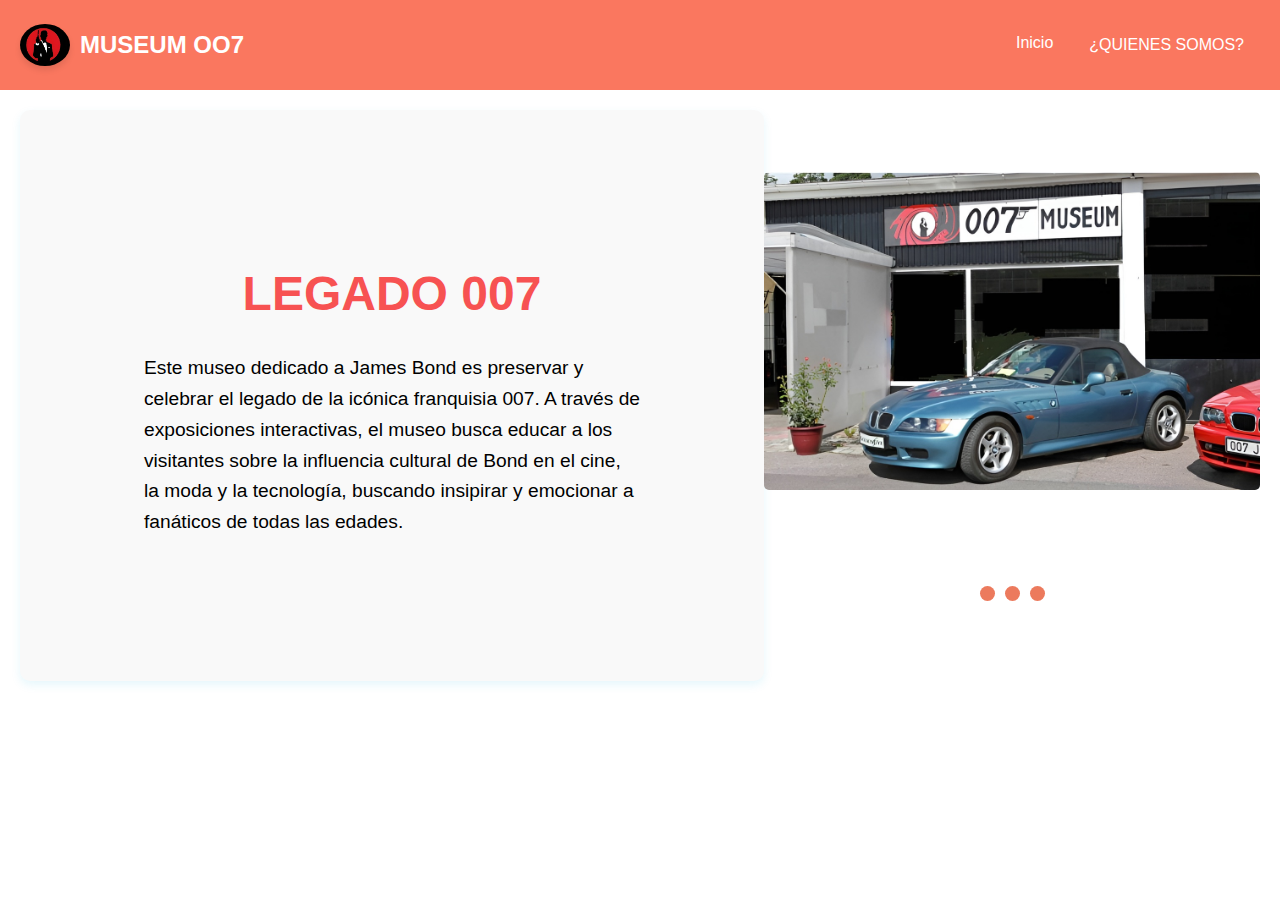
<file: HTML/mision.html>
<!DOCTYPE html>
<html lang="es"> <!-- Declara que el documento está escrito en HTML5 y que el idioma principal es español. -->
<head>
    <meta charset="UTF-8"> <!-- Define la codificación de caracteres del documento como UTF-8, lo cual es necesario para representar caracteres especiales y acentos correctamente. -->
    <meta name="viewport" content="width=device-width, initial-scale=1.0"> <!-- Configura la página para que sea responsive, ajustándose al ancho de la pantalla del dispositivo. Esto es esencial para la usabilidad en dispositivos móviles. -->
    <title>Legado de 007 - James Bond</title> <!-- Título de la página que aparece en la pestaña del navegador y en los resultados de búsqueda. -->
    <link rel="stylesheet" href="../CSS/mision.css"> <!-- Vincula una hoja de estilo externa llamada "styles1.css" para dar formato y estilo al contenido del HTML. -->
</head>
<body>
    <!-- Encabezado del sitio web que contiene el logo, el título y la barra de navegación -->
    <header>
        <div class="logo-titulo">
            <img id="icono1" src="../imagenesss/LOGO1.jpg" alt="Soluciones">      <!-- Imagen del logo de la empresa con un identificador único (id). -->
            <h1 id="superior"> MUSEUM OO7 </h1>                                    <!-- Título de la empresa con un identificador único (id) para estilo personalizado. -->
        </div>
        <nav class="navbar">  
            <ul class="menu">                                                    <!-- Lista no ordenada para el menú de navegación principal. -->
                <li><a href="../index.html">Inicio</a></li>                        <!-- Enlace al inicio de la página. -->
                <li class="dropup">                                              <!-- Elemento de menú con submenú (dropup). -->
                    <button class="dropbtn">¿QUIENES SOMOS?</button>                   <!-- Botón que activa el submenú. -->
                    <div class="dropup-content">                                <!-- Contenedor para los elementos del submenú. -->
                        <a href="mision.html">VISITANOS</a>                        <!-- Enlace a la página de Misión. -->
                        <a href="servicios.html">EXPOSICIONES</a>                            <!-- Enlace a la página de Visión. -->              <!-- Enlace a la página de Principios. -->
                    </div>
                </li>                          <!-- Enlace a la sección de Contactos. -->
            </ul>
        </nav>
    </header>
    <!-- Contenedor principal para la sección de misión y galería de imágenes -->
    <div class="container">
        <!-- Sección de texto explicativo sobre la misión de la empresa -->
        <div class="mission-text">
            <h1>LEGADO 007</h1> <!-- Título principal de la sección de misión. -->
            <p>
               Este museo dedicado a James Bond es preservar y celebrar el legado de la icónica franquisia 007. A través de exposiciones
               interactivas, el museo busca educar a los visitantes sobre la influencia cultural de Bond en el cine, la moda y la tecnología,
               buscando insipirar y emocionar a fanáticos de todas las edades.
            </p> <!-- Descripción detallada de la misión de la empresa. -->
        </div>
        <!-- Galería de imágenes con un carrusel de control de radio -->
        <div class="image-gallery">
            <!-- Botones de radio para controlar manualmente la galería de imágenes -->
            <input type="radio" name="slider" id="slide1" checked> <!-- Primer botón de radio, activado por defecto para mostrar la primera imagen. -->
            <input type="radio" name="slider" id="slide2"> <!-- Segundo botón de radio para la segunda imagen. -->
            <input type="radio" name="slider" id="slide3"> <!-- Tercer botón de radio para la tercera imagen. -->

            <div class="slides"> <!-- Contenedor de todas las diapositivas de la galería. -->
                <!-- Primera diapositiva de la galería -->
                <div class="slide">
                   <img src= "../imagenesss/imagen3.jpg"alt=""> <!-- Imagen de la primera diapositiva, con un enlace absoluto a la imagen en línea. -->
                </div>
                <!-- Segunda diapositiva de la galería -->
                <div class="slide">
                    <img src= "../imagenesss/imagen4.jpg" alt=""> <!-- Imagen de la segunda diapositiva, con un enlace absoluto a la imagen en línea. -->
                </div>
                <!-- Tercera diapositiva de la galería -->
                <div class="slide">
                    <img src="../imagenesss/imagen5.jpg" alt=""> <!-- Imagen de la tercera diapositiva, con un enlace absoluto a la imagen en línea. -->
                </div>
            </div>

            <!-- Controles de navegación manual del slider, permiten al usuario seleccionar manualmente una diapositiva -->
            <div class="navigation">
                <label for="slide1"></label> <!-- Botón manual que selecciona la primera imagen de la galería. -->
                <label for="slide2"></label> <!-- Botón manual que selecciona la segunda imagen de la galería. -->
                <label for="slide3"></label> <!-- Botón manual que selecciona la tercera imagen de la galería. -->
            </div>
        </div>
    </div>
</body>
</html>
</file>
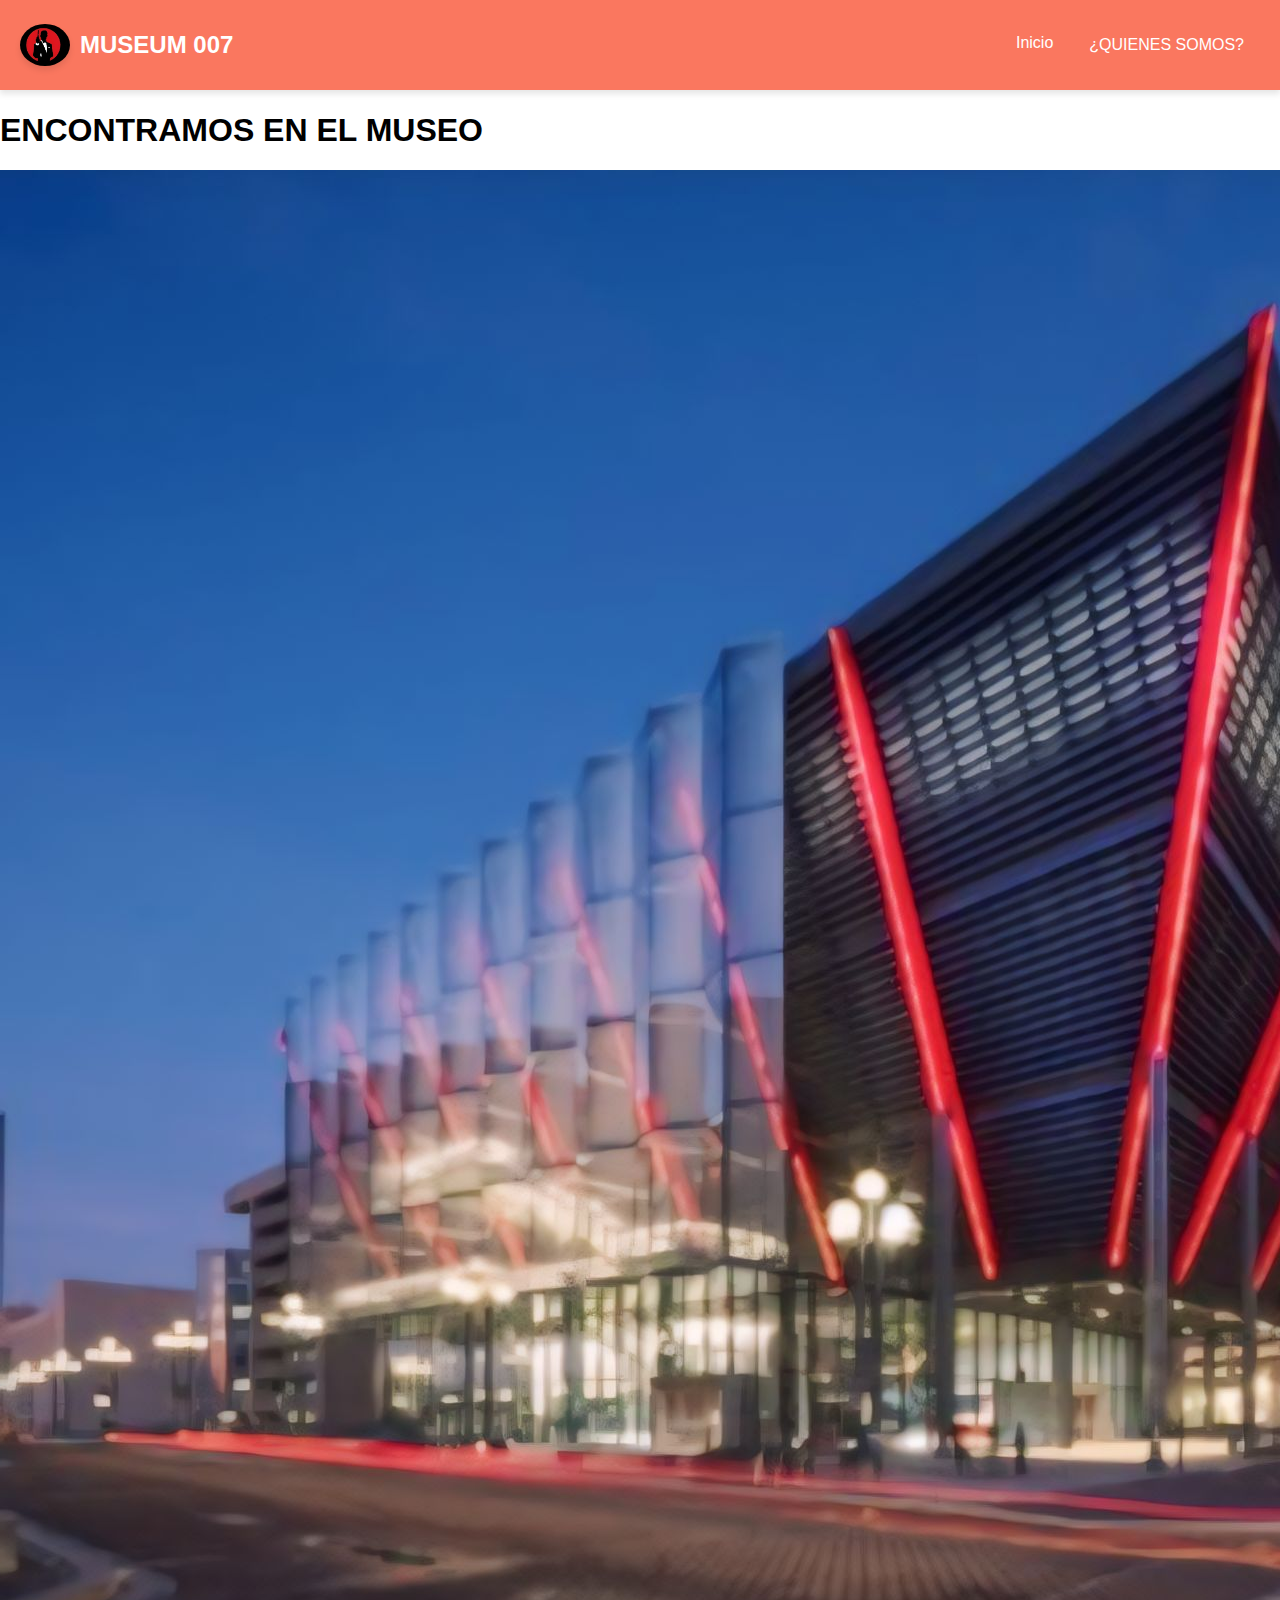
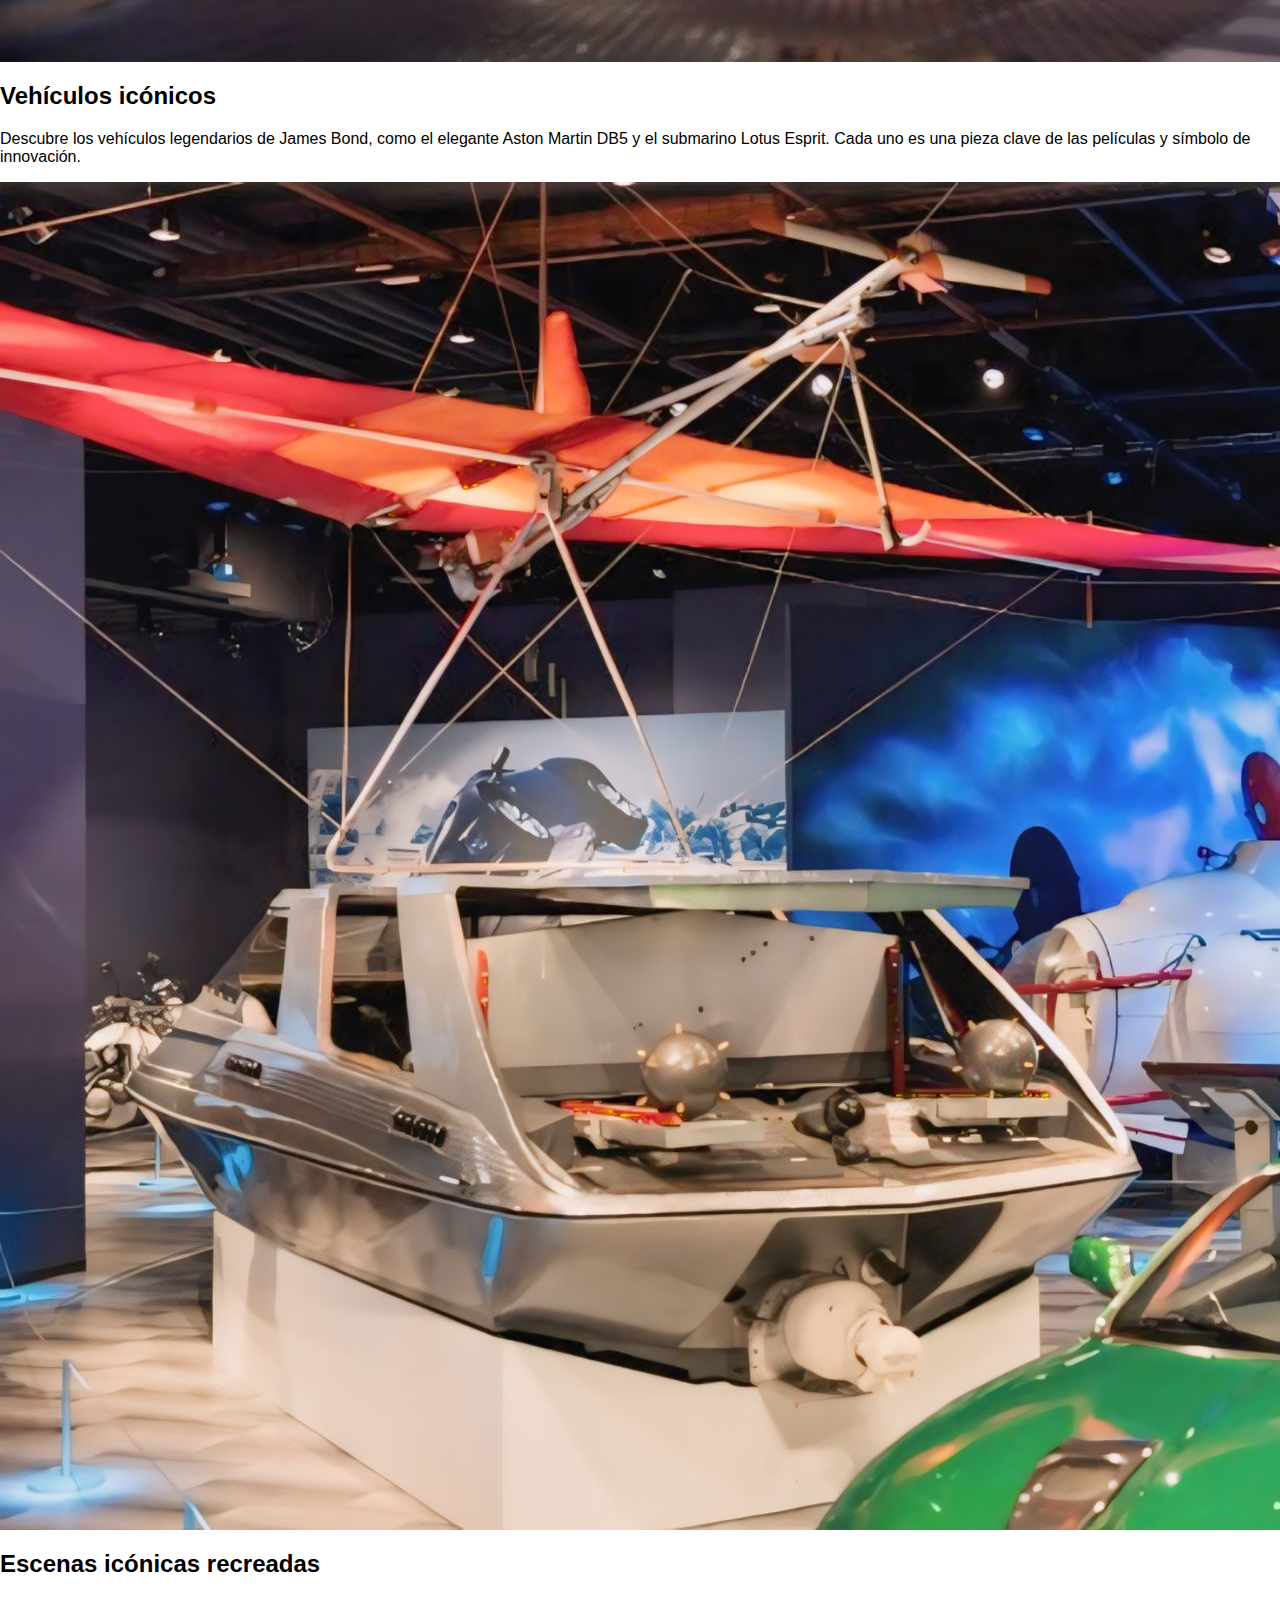
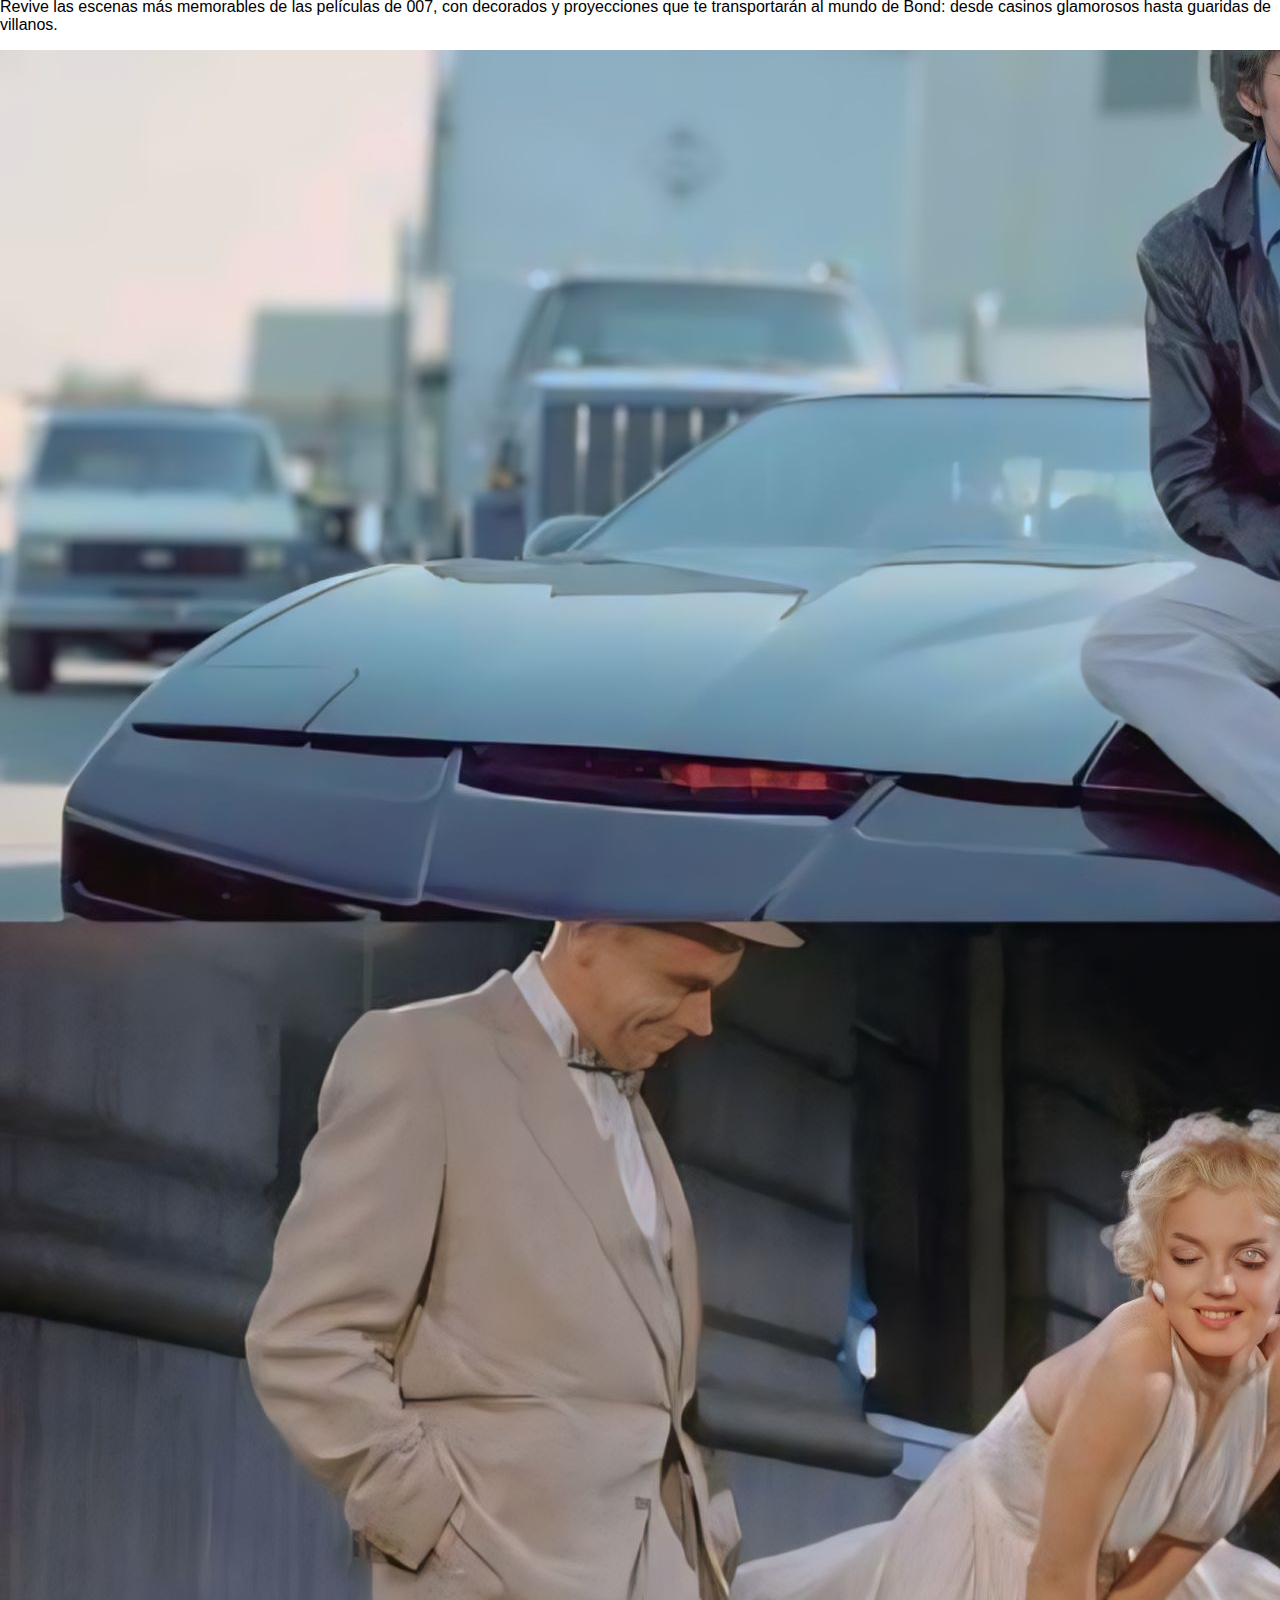
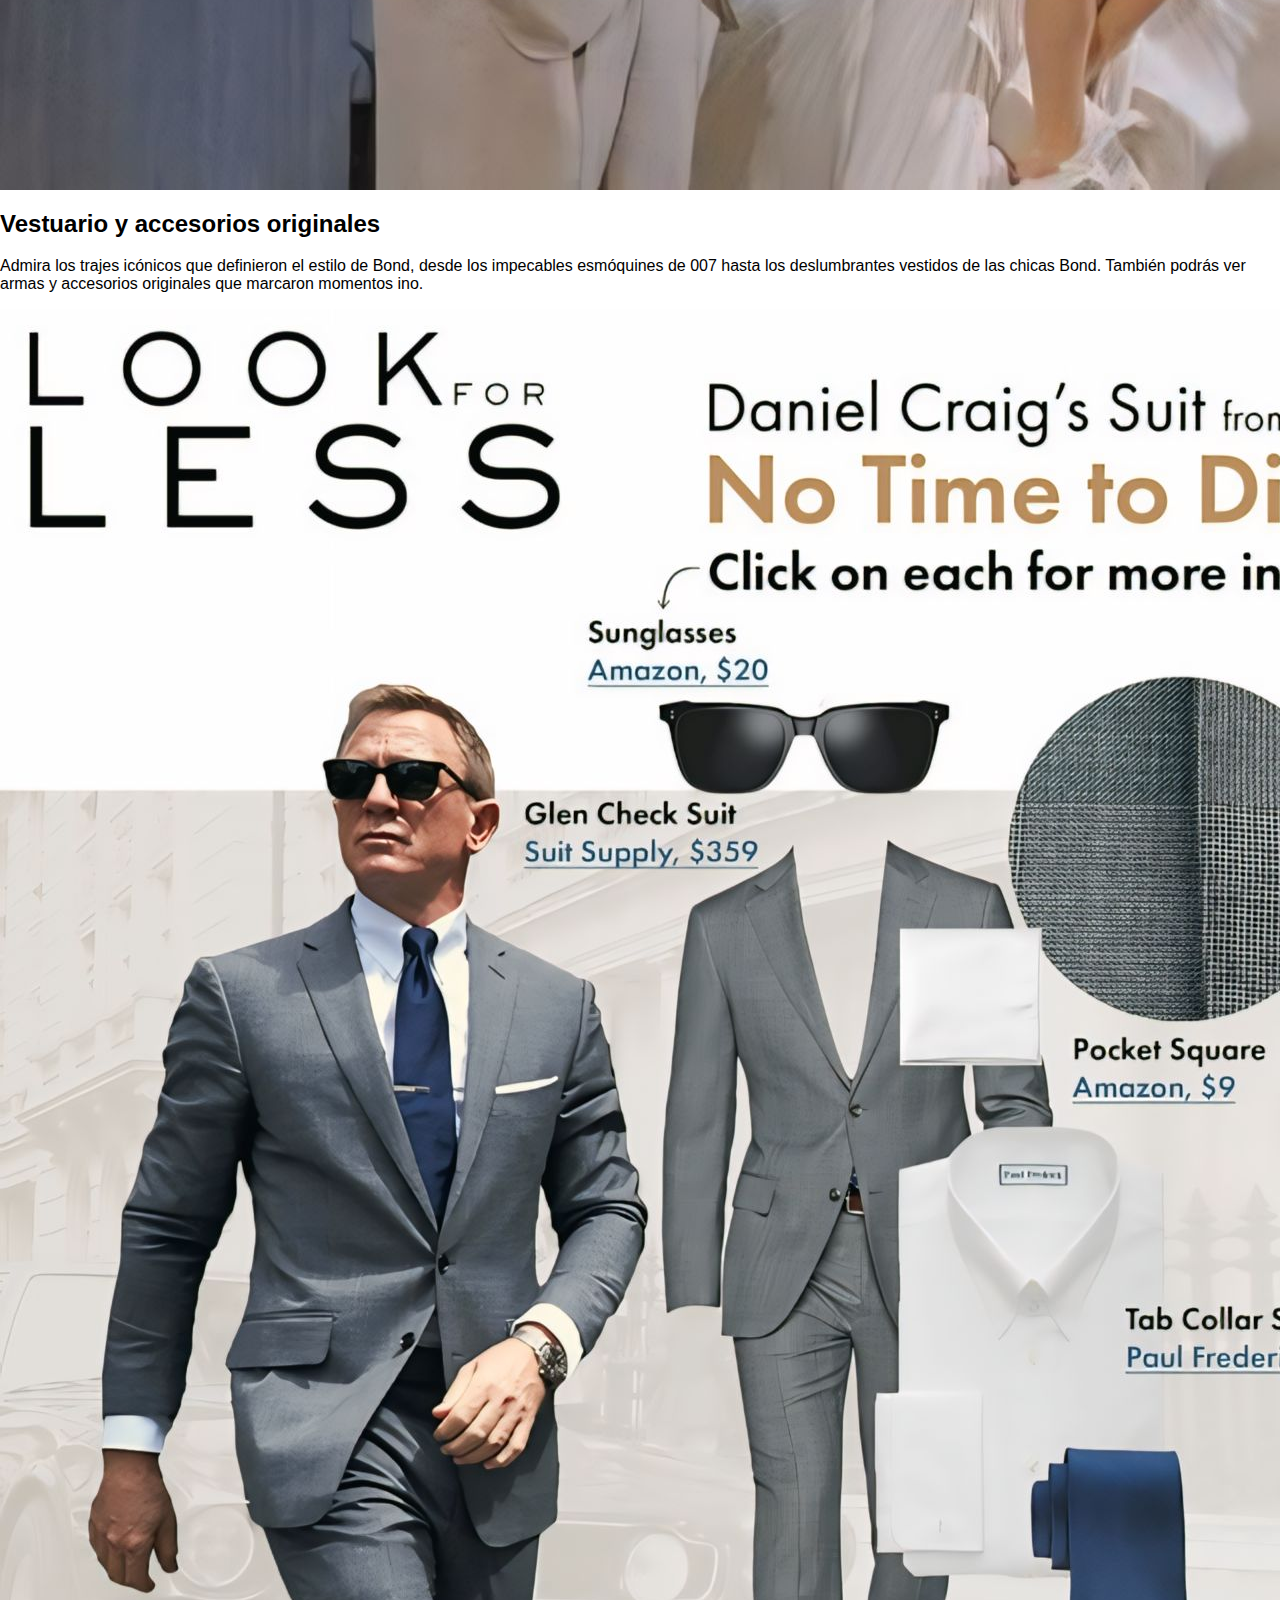
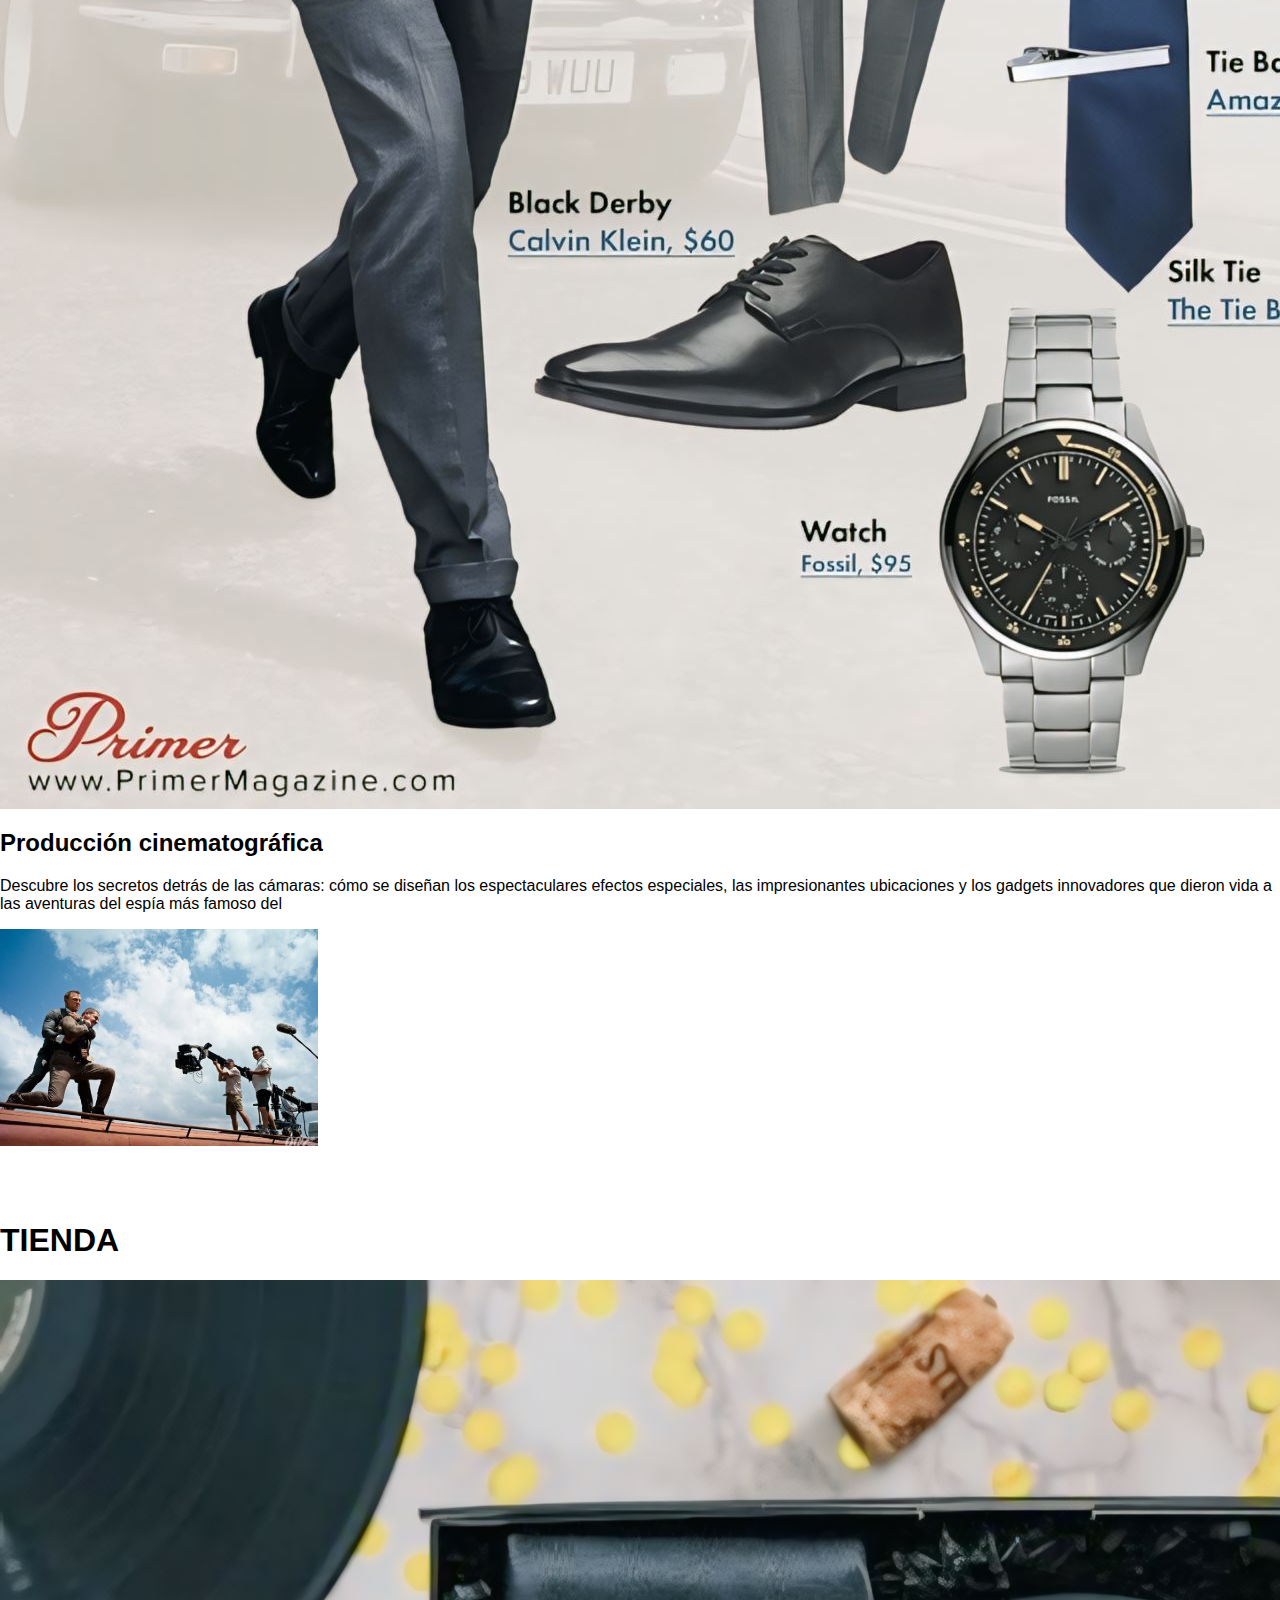
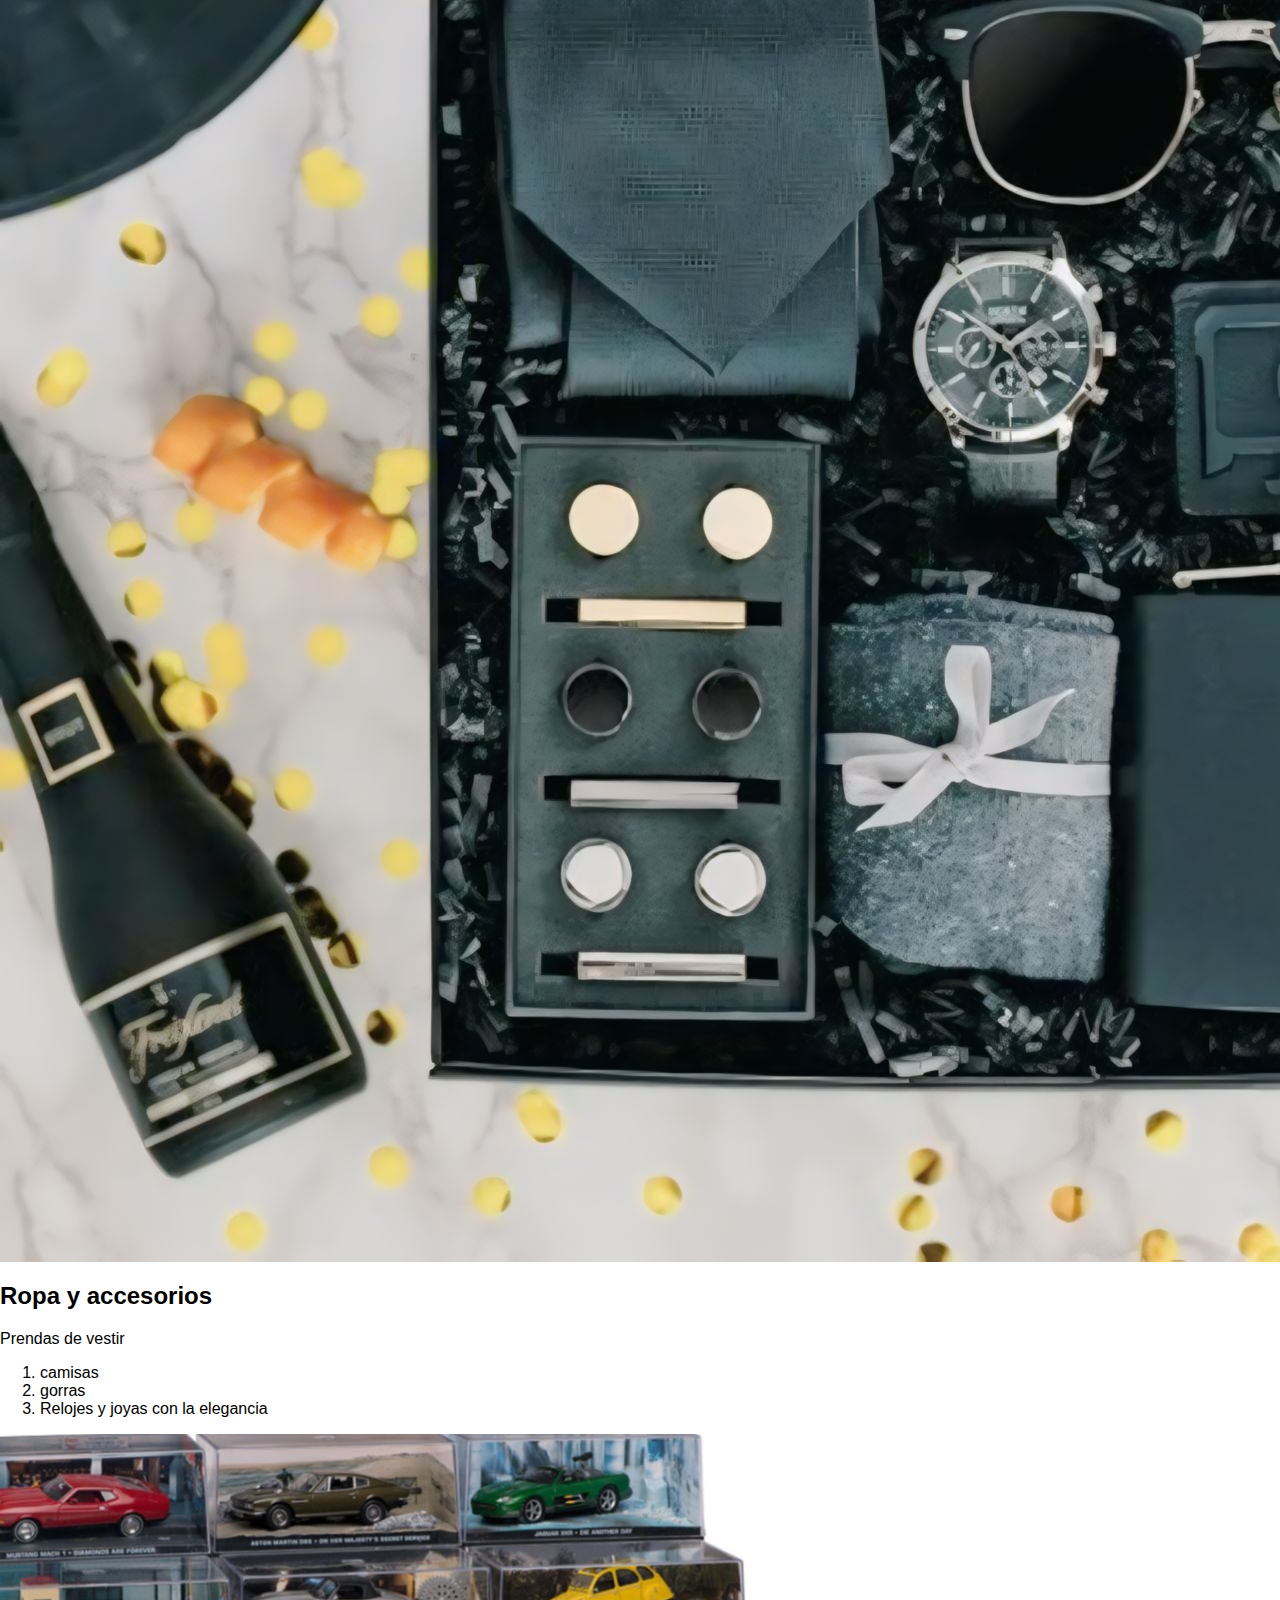
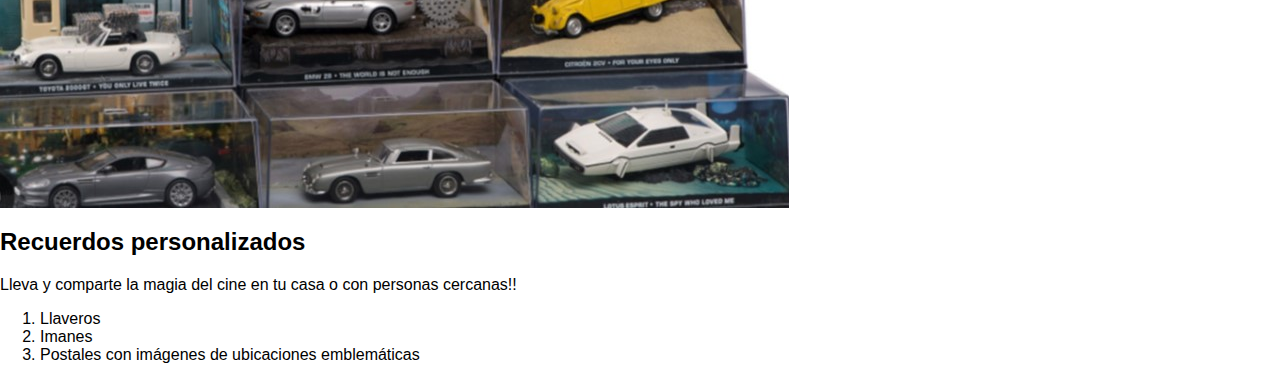
<file: HTML/servicios.html>
<html lang="en">
<head>
    <meta charset="UTF-8">
    <meta name="viewport" content="width=device-width, initial-scale=1.0">
    <link rel="stylesheet" href="../CSS/mision.css"> 
    <title>SUS EXPOSICIONES</title>
</head>
<body>
    <header>
        <div class="logo-titulo">
            <img id ="icono1" src ="../imagenesss/LOGO1.jpg" alt= "077">       <!-- Imagen del logo de la empresa con un identificador único (id). -->
            <h1 id="superior">MUSEUM 007</h1>                                    <!-- Título de la empresa con un identificador único (id) para estilo personalizado. -->
        </div>
        <nav class="navbar">  
            <ul class="menu">                                                    <!-- Lista no ordenada para el menú de navegación principal. -->
                <li><a href="../index.html">Inicio</a></li>                        <!-- Enlace al inicio de la página. -->
                <li class="dropup">                                              <!-- Elemento de menú con submenú (dropup). -->
                    <button class="dropbtn">¿QUIENES SOMOS?</button>                   <!-- Botón que activa el submenú. -->
                    <div class="dropup-content">                                <!-- Contenedor para los elementos del submenú. -->
                        <a href="mision.html">VISITANOS</a>                        <!-- Enlace a la página de Misión. -->
                        <a href="servicios.html">EXPOSICIONES</a>                        <!-- Enlace a la página de Visión. -->              <!-- Enlace a la página de Principios. -->
                    </div>
                </li>                          <!-- Enlace a la sección de Contactos. -->
            </ul>
        </nav>
    </header>

    <h1 class="titulo">ENCONTRAMOS EN EL MUSEO</h1>

    <div class="cards-container">

        <div class="card">
            <img src ="../imagenesss/imagen8.jpg" alt=""> 
        <h2>Vehículos icónicos</h2>

        <p>Descubre los vehículos legendarios de James Bond, como el elegante Aston Martin DB5 y el submarino Lotus Esprit. Cada uno es una pieza clave de las películas y símbolo de innovación.</p>
        </div>

        <div class="card">
            <img src="../imagenesss/imagen6.jpg" alt ="">
            <h2>Escenas icónicas recreadas</h2>
            <p>Revive las escenas más memorables de las películas de 007, con decorados y proyecciones que te transportarán al mundo de Bond: desde casinos glamorosos hasta guaridas de villanos.</p>
            </div>

            <div class="card">
                <img src="../imagenesss/imagen7.jpg" alt ="">
                <h2>Vestuario y accesorios originales</h2>
                <p>Admira los trajes icónicos que definieron el estilo de Bond, desde los impecables esmóquines de 007 hasta los deslumbrantes vestidos de las chicas Bond. También podrás ver armas y accesorios originales que marcaron momentos ino.</p>
                </div>

                <div class="card">
                    <img src="../imagenesss/imagen9.jpg" alt ="">
                    <h2>Producción cinematográfica</h2>
                    <p>Descubre los secretos detrás de las cámaras: cómo se diseñan los espectaculares efectos especiales, las impresionantes ubicaciones y los gadgets innovadores que dieron vida a las aventuras del espía más famoso del </p>
                    <img src="../imagenesss/imagen11.jpg" alt ="">    
                </div>
    <br>
    <br>
    <br>

                
    </div>
    <h1 class="titulo"> TIENDA </h1>

    <div class="cards-container">

        <div class="card">
        <img src="../imagenesss/imagen10.jpg" alt ="Desarrollo de sistemas integrados">
        <h2>Ropa y accesorios</h2>
        <p> Prendas de vestir </p>
        <ol> 
            <li>camisas</li>
            <li>gorras </li>
            <li>Relojes y joyas con la elegancia</li>
        </ol>
        </div>

        <div class="card">
            <img src="../imagenesss/imagen12.jpg" alt ="Automatizacion">
            <h2>Recuerdos personalizados</h2>
            <p>Lleva y comparte la magia del cine en tu casa o con personas cercanas!!</p>
            <ol> 
                <li> Llaveros</li>
                <li> Imanes</li>
                <li> Postales con imágenes de ubicaciones emblemáticas</li>
            </ol>
            </div>
                
    

                
    </div>

</body>
</html>
</file>
<file: CSS/mision.css>
body {
    font-family: Arial, sans-serif;
    margin: 0;
    padding: 0;
    background-color: white; /* Fondo blanco */
}

header {
    background-color:rgb(250, 119, 95); /* Color de fondo azul */
    color: white;
    padding: 15px 20px;
    box-shadow: 0 4px 6px rgba(0, 0, 0, 0.1);
    display: flex;
    justify-content: space-between;
    align-items: center;
}

#superior {
    font-size: 1.5rem;
    font-weight: bold;
    margin-left: 10px;
    display: flex;
    align-items: center;
}

.logo-titulo {
    display: flex;
    align-items: center;
}

#icono1 {
    max-width: 50px;
    border-radius: 50%;
    box-shadow: 0 4px 6px rgba(0, 0, 0, 0.1);
}

.navbar {
    background-color: transparent;
}

.navbar ul {
    list-style-type: none;
    margin: 0;
    padding: 0;
    display: flex;
    justify-content: flex-end;
}

.navbar ul li a {
    display: block;
    color: white;
    text-align: center;
    padding: 14px 20px;
    text-decoration: none;
    transition: background-color 0.3s ease, transform 0.3s ease;
}

.navbar ul li a:hover {
    background-color: white;
    transform: scale(1.1);
    border-radius: 4px;
    color: black;
}

.navbar ul li a.active {
    background-color: #e67d62;
    border-radius: 4px;
}

.dropbtn {
    background-color: rgb(250, 119, 95);
    color: white;
    padding: 16px;
    font-size: 16px;
    border: none;
}

.dropup {
    position: relative;
    display: inline-block;
    z-index: 2;
}

.dropup-content {
    display: none;
    position: absolute;
    background-color: rgba(231, 114, 85, 0.973);
    min-width: 160px;
}

.dropup-content a {
    color: black;
    padding: 12px 16px;
    text-decoration: none;
    display: block;
}

.dropup-content a:hover {
    background-color: #ccc;
}

.dropup:hover .dropup-content {
    display: block;
}

.dropup:hover .dropbtn {
    background-color: #aa372f;
}

/* Estilos de la galería y la misión */
.container {
    display: flex;
    justify-content: space-between;
    padding: 20px;
    background-color: white;
}

.image-gallery {

    padding-top: 5%;
    width: 45%; /* 45% del ancho para la galería */
    overflow: hidden;
    border-radius: 10px;
}

.slides {
    display: flex;
    transition: transform 0.8s ease-in-out;
}

.slide {
    width: 100%;
    flex-shrink: 0;
}

.slide img {
    width: 100%;
    height: auto;
    border-radius: 5px;
    transition: transform 0.3s ease, box-shadow 0.3s ease;
}

.slide img:hover {
    transform: scale(1.05); /* Animación de escala */
    box-shadow: 0 5px 15px rgba(0, 0, 0, 0.3); /* Sombra al hacer hover */
}

input[type="radio"] {
    display: none;
}

#slide1:checked ~ .slides {
    transform: translateX(0%);
}

#slide2:checked ~ .slides {
    transform: translateX(-100%);
}

#slide3:checked ~ .slides {
    transform: translateX(-200%);
}

.navigation {
    display: flex;
    justify-content: center;
    margin-top: 10px;
}

.navigation label {
    width: 15px;
    height: 15px;
    margin: 0 5px;
    border-radius: 50%;
    background-color: #ec7a5d
    ;
    cursor: pointer;
}

input[type="radio"]:checked + label {
    background-color: #ee7f77;
}

.mission-text {
    width: 45%; /* 45% del ancho para el texto */
    padding: 10%;
    background-color: #f9f9f9;
    box-shadow: 0 4px 10px rgba(12, 178, 229, 0.1); /* Sombra alrededor del texto */
    border-radius: 10px;
}

.mission-text h1 {
    text-align: center;
    font-size: 3rem;
    color: #f75252;
}

.mission-text p {
    font-size: 1.2rem;
    line-height: 1.6;
}
</file>
